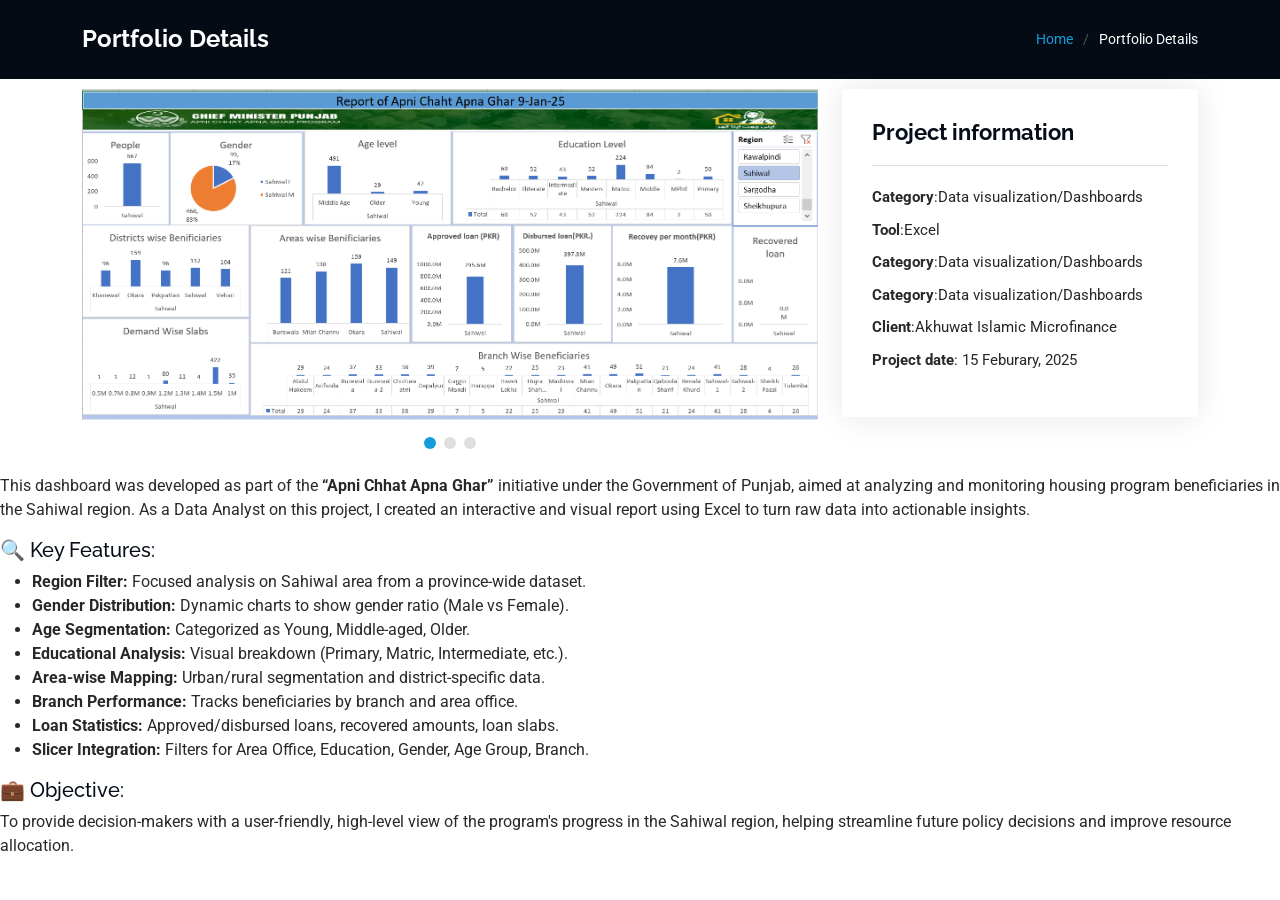
<file: portfolio-details.html>
<!DOCTYPE html>
<html lang="en">

<head>
  <meta charset="utf-8">
  <meta content="width=device-width, initial-scale=1.0" name="viewport">
  <title>Portfolio Details - iPortfolio Bootstrap Template</title>
  <meta content="" name="description">
  <meta content="" name="keywords">

  <!-- Favicons -->
  <link href="assets/img/favicon.png" rel="icon">
  <link href="assets/img/apple-touch-icon.png" rel="apple-touch-icon">

  <!-- Fonts -->
  <link href="https://fonts.googleapis.com" rel="preconnect">
  <link href="https://fonts.gstatic.com" rel="preconnect" crossorigin>
  <link
    href="https://fonts.googleapis.com/css2?family=Roboto:ital,wght@0,100;0,300;0,400;0,500;0,700;0,900;1,100;1,300;1,400;1,500;1,700;1,900&family=Poppins:ital,wght@0,100;0,200;0,300;0,400;0,500;0,600;0,700;0,800;0,900;1,100;1,200;1,300;1,400;1,500;1,600;1,700;1,800;1,900&family=Raleway:ital,wght@0,100;0,200;0,300;0,400;0,500;0,600;0,700;0,800;0,900;1,100;1,200;1,300;1,400;1,500;1,600;1,700;1,800;1,900&display=swap"
    rel="stylesheet">

  <!-- Vendor CSS Files -->
  <link href="assets/vendor/bootstrap/css/bootstrap.min.css" rel="stylesheet">
  <link href="assets/vendor/bootstrap-icons/bootstrap-icons.css" rel="stylesheet">
  <link href="assets/vendor/aos/aos.css" rel="stylesheet">
  <link href="assets/vendor/glightbox/css/glightbox.min.css" rel="stylesheet">
  <link href="assets/vendor/swiper/swiper-bundle.min.css" rel="stylesheet">

  <!-- Main CSS File -->
  <link href="assets/css/main.css" rel="stylesheet">

  <!-- =======================================================
  * Template Name: iPortfolio
  * Template URL: https://bootstrapmade.com/iportfolio-bootstrap-portfolio-websites-template/
  * Updated: Jun 29 2024 with Bootstrap v5.3.3
  * Author: BootstrapMade.com
  * License: https://bootstrapmade.com/license/
  ======================================================== -->
</head>

<body class="portfolio-details-page">

  <!-- <header id="header" class="header dark-background d-flex flex-column"> -->
  <i class="header-toggle d-xl-none bi bi-list"></i>

  <!-- <div class="profile-img">
      <img src="assets/img/my-profile-img.png" alt="" class="img-fluid rounded-circle">
    </div> -->

  <a href="index.html" class="logo d-flex align-items-center justify-content-center">
    <!-- Uncomment the line below if you also wish to use an image logo -->
    <!-- <img src="assets/img/logo.png" alt=""> -->
    <!-- <h1 class="sitename">M Asamullah Ulfat</h1> -->
  </a>

  <!-- <div class="social-links text-center">
      <a href="https://www.linkedin.com/in/m-a-ulfat/" class="linkedin"><i class="bi bi-linkedin"></i></a>
      <a href="https://www.instagram.com/m.a._ulfat/" class="instagram"><i class="bi bi-instagram"></i></a>
      <a href="https://x.com/MAUlfat7" class="twitter"><i class="bi bi-twitter-x"></i></a>
      <a href="https://www.facebook.com/profile.php?id=100086778335996" class="facebook"><i
          class="bi bi-facebook"></i></a>
      <a href="" class="tiktok"><i class="bi bi-tiktok"></i></a>

    </div> -->


  <!-- <nav id="navmenu" class="navmenu">
      <ul>
        <li><a href="#hero" class="active"><i class="bi bi-house navicon"></i>Home</a></li>
        <li><a href="#about"><i class="bi bi-person navicon"></i> About</a></li>
        <li><a href="#resume"><i class="bi bi-file-earmark-text navicon"></i> Resume</a></li>
        <li><a href="#portfolio"><i class="bi bi-images navicon"></i> Portfolio</a></li>
        <li><a href="#services"><i class="bi bi-hdd-stack navicon"></i> Services</a></li>
        <li><a href="#contact"><i class="bi bi-envelope navicon"></i> Contact</a></li>
      </ul>
    </nav> -->

  </header>

  <main class="main">

    <!-- Page Title -->
    <div class="page-title dark-background">
      <div class="container d-lg-flex justify-content-between align-items-center">
        <h1 class="mb-2 mb-lg-0">Portfolio Details</h1>
        <nav class="breadcrumbs">
          <ol>
            <li><a href="index.html">Home</a></li>
            <li class="current">Portfolio Details</li>
          </ol>
        </nav>
      </div>
    </div><!-- End Page Title -->

    <!-- Portfolio Details Section -->
    <section id="portfolio-details" class="portfolio-details section">

      <div class="container" data-aos="fade-up" data-aos-delay="100">

        <div class="row gy-4">

          <div class="col-lg-8">
            <div class="portfolio-details-slider swiper init-swiper">

              <script type="application/json" class="swiper-config">
                {
                  "loop": true,
                  "speed": 600,
                  "autoplay": {
                    "delay": 5000
                  },
                  "slidesPerView": "auto",
                  "pagination": {
                    "el": ".swiper-pagination",
                    "type": "bullets",
                    "clickable": true
                  }
                }
              </script>

              <div class="swiper-wrapper align-items-center">

                <div class="swiper-slide">
                  <img src="assets/img/portfolio/app-1.png" alt="">
                </div>

                <div class="swiper-slide">
                  <img src="assets/img/portfolio/app-2.png" alt="">
                </div>

                <div class="swiper-slide">
                  <img src="assets/img/portfolio/app-3.png" alt="">
                </div>



              </div>
              <div class="swiper-pagination"></div>
            </div>
          </div>

          <div class="col-lg-4">
            <div class="portfolio-info" data-aos="fade-up" data-aos-delay="200">
              <h3>Project information</h3>
              <ul>
                <li><strong>Category</strong>:Data visualization/Dashboards</li>
                <li><strong>Tool</strong>:Excel</li>
                <li><strong>Category</strong>:Data visualization/Dashboards</li>
                <li><strong>Category</strong>:Data visualization/Dashboards</li>

                <li><strong>Client</strong>:Akhuwat Islamic Microfinance</li>
                <li><strong>Project date</strong>: 15 Feburary, 2025</li>
              </ul>
            </div>
            <!-- <div class="portfolio-description" data-aos="fade-up" data-aos-delay="300"> -->

              
          </div>
        </div>
      </div>
      </div>
    </section>


    </div>
    </div>

    </div>

    </div>

    </section><!-- /Portfolio Details Section -->
    <p>
      This dashboard was developed as part of the <strong>“Apni Chhat Apna Ghar”</strong>
      initiative under the Government of Punjab, aimed at analyzing and monitoring housing program
      beneficiaries in the Sahiwal region. As a Data Analyst on this project, I created an
      interactive and visual report using Excel to turn raw data into actionable insights.
    </p>

    <h5>🔍 Key Features:</h5>
    <ul>
      <li><strong>Region Filter:</strong> Focused analysis on Sahiwal area from a province-wide
        dataset.</li>
      <li><strong>Gender Distribution:</strong> Dynamic charts to show gender ratio (Male vs
        Female).</li>
      <li><strong>Age Segmentation:</strong> Categorized as Young, Middle-aged, Older.</li>
      <li><strong>Educational Analysis:</strong> Visual breakdown (Primary, Matric, Intermediate,
        etc.).</li>
      <li><strong>Area-wise Mapping:</strong> Urban/rural segmentation and district-specific data.
      </li>
      <li><strong>Branch Performance:</strong> Tracks beneficiaries by branch and area office.
      </li>
      <li><strong>Loan Statistics:</strong> Approved/disbursed loans, recovered amounts, loan
        slabs.</li>
      <li><strong>Slicer Integration:</strong> Filters for Area Office, Education, Gender, Age
        Group, Branch.</li>
    </ul>

    <h5>💼 Objective:</h5>
    <p>
      To provide decision-makers with a user-friendly, high-level view of the program's progress
      in the Sahiwal region, helping streamline future policy decisions and improve resource
      allocation.
    </p>

  </main>



  <!-- Scroll Top -->
  <a href="#" id="scroll-top" class="scroll-top d-flex align-items-center justify-content-center"><i
      class="bi bi-arrow-up-short"></i></a>

  <!-- Preloader -->
  <div id="preloader"></div>

  <!-- Vendor JS Files -->
  <script src="assets/vendor/bootstrap/js/bootstrap.bundle.min.js"></script>
  <script src="assets/vendor/php-email-form/validate.js"></script>
  <script src="assets/vendor/aos/aos.js"></script>
  <script src="assets/vendor/typed.js/typed.umd.js"></script>
  <script src="assets/vendor/purecounter/purecounter_vanilla.js"></script>
  <script src="assets/vendor/waypoints/noframework.waypoints.js"></script>
  <script src="assets/vendor/glightbox/js/glightbox.min.js"></script>
  <script src="assets/vendor/imagesloaded/imagesloaded.pkgd.min.js"></script>
  <script src="assets/vendor/isotope-layout/isotope.pkgd.min.js"></script>
  <script src="assets/vendor/swiper/swiper-bundle.min.js"></script>

  <!-- Main JS File -->
  <script src="assets/js/main.js"></script>

</body>

</html>
</file>
<file: assets/css/main.css>
/**
* Template Name: iPortfolio
* Template URL: https://bootstrapmade.com/iportfolio-bootstrap-portfolio-websites-template/
* Updated: Jun 29 2024 with Bootstrap v5.3.3
* Author: BootstrapMade.com
* License: https://bootstrapmade.com/license/
*/

/*--------------------------------------------------------------
# Font & Color Variables
# Help: https://bootstrapmade.com/color-system/
--------------------------------------------------------------*/
/* Fonts */
:root {
  --default-font: "Roboto",  system-ui, -apple-system, "Segoe UI", Roboto, "Helvetica Neue", Arial, "Noto Sans", "Liberation Sans", sans-serif, "Apple Color Emoji", "Segoe UI Emoji", "Segoe UI Symbol", "Noto Color Emoji";
  --heading-font: "Raleway",  sans-serif;
  --nav-font: "Poppins",  sans-serif;
}

/* Global Colors - The following color variables are used throughout the website. Updating them here will change the color scheme of the entire website */
:root { 
  --background-color: #ffffff; /* Background color for the entire website, including individual sections */
  --default-color: #272829; /* Default color used for the majority of the text content across the entire website */
  --heading-color: #050d18; /* Color for headings, subheadings and title throughout the website */
  --accent-color: #149ddd; /* Accent color that represents your brand on the website. It's used for buttons, links, and other elements that need to stand out */
  --surface-color: #ffffff; /* The surface color is used as a background of boxed elements within sections, such as cards, icon boxes, or other elements that require a visual separation from the global background. */
  --contrast-color: #ffffff; /* Contrast color for text, ensuring readability against backgrounds of accent, heading, or default colors. */
}

/* Nav Menu Colors - The following color variables are used specifically for the navigation menu. They are separate from the global colors to allow for more customization options */
:root {
  --nav-color: #a8a9b4;  /* The default color of the main navmenu links */
  --nav-hover-color: #ffffff; /* Applied to main navmenu links when they are hovered over or active */
  --nav-mobile-background-color: #040b14; /* Used as the background color for mobile navigation menu */
  --nav-dropdown-background-color: #040b14; /* Used as the background color for dropdown items that appear when hovering over primary navigation items */
  --nav-dropdown-color: #a8a9b4; /* Used for navigation links of the dropdown items in the navigation menu. */
  --nav-dropdown-hover-color: #ffffff; /* Similar to --nav-hover-color, this color is applied to dropdown navigation links when they are hovered over. */
}

/* Color Presets - These classes override global colors when applied to any section or element, providing reuse of the sam color scheme. */

.light-background {
  --background-color: #f4fafd;
  --surface-color: #ffffff;
}

.dark-background {
  --background-color: #040b14;
  --default-color: #ffffff;
  --heading-color: #ffffff;
  --surface-color: #151f2b;
  --contrast-color: #ffffff;
}

/* Smooth scroll */
:root {
  scroll-behavior: smooth;
}

/*--------------------------------------------------------------
# General Styling & Shared Classes
--------------------------------------------------------------*/
body {
  color: var(--default-color);
  background-color: var(--background-color);
  font-family: var(--default-font);
}

a {
  color: var(--accent-color);
  text-decoration: none;
  transition: 0.3s;
}

a:hover {
  color: color-mix(in srgb, var(--accent-color), transparent 25%);
  text-decoration: none;
}

h1,
h2,
h3,
h4,
h5,
h6 {
  color: var(--heading-color);
  font-family: var(--heading-font);
}

/* PHP Email Form Messages
------------------------------*/
.php-email-form .error-message {
  display: none;
  background: #df1529;
  color: #ffffff;
  text-align: left;
  padding: 15px;
  margin-bottom: 24px;
  font-weight: 600;
}

.php-email-form .sent-message {
  display: none;
  color: #ffffff;
  background: #059652;
  text-align: center;
  padding: 15px;
  margin-bottom: 24px;
  font-weight: 600;
}

.php-email-form .loading {
  display: none;
  background: var(--surface-color);
  text-align: center;
  padding: 15px;
  margin-bottom: 24px;
}

.php-email-form .loading:before {
  content: "";
  display: inline-block;
  border-radius: 50%;
  width: 24px;
  height: 24px;
  margin: 0 10px -6px 0;
  border: 3px solid var(--accent-color);
  border-top-color: var(--surface-color);
  animation: php-email-form-loading 1s linear infinite;
}

@keyframes php-email-form-loading {
  0% {
    transform: rotate(0deg);
  }

  100% {
    transform: rotate(360deg);
  }
}

/*--------------------------------------------------------------
# Global Header
--------------------------------------------------------------*/
.header {
  color: var(--default-color);
  background-color: var(--background-color);
  position: fixed;
  top: 0;
  left: 0;
  bottom: 0;
  padding: 0 15px;
  width: 300px;
  transition: all ease-in-out 0.3s;
  overflow-y: auto;
  z-index: 997;
  border-right: 1px solid color-mix(in srgb, var(--default-color), transparent 90%);
}

.header .profile-img img {
  margin: 15px auto;
  display: block;
  width: 120px;
  border: 8px solid color-mix(in srgb, var(--default-color), transparent 85%);
}

.header .logo {
  line-height: 1;
  margin-bottom: 15px;
}

.header .logo img {
  max-height: 32px;
  margin-right: 8px;
}

.header .logo h1 {
  font-size: 18px;
  margin: 0;
  font-weight: 700;
  color: var(--heading-color);
}

.header .social-links {
  margin: 0 0 20px 0;
}

.header .social-links a {
  font-size: 16px;
  display: inline-flex;
  align-items: center;
  justify-content: center;
  background: color-mix(in srgb, var(--default-color), transparent 90%);
  color: var(--default-color);
  margin: 0 2px;
  border-radius: 50%;
  text-align: center;
  width: 40px;
  height: 40px;
  transition: 0.3s;
}

.header .social-links a:hover {
  color: var(--contrast-color);
  background: var(--accent-color);
}

@media (min-width: 1200px) {

  .header~main,
  .header~#footer {
    margin-left: 300px;
  }
}

@media (max-width: 1199px) {
  .header {
    left: 100%;
  }
}

.header.header-show {
  left:1px;
}

.header .header-toggle {
  color: var(--contrast-color);
  background-color: var(--accent-color);
  font-size: 22px;
  display: flex;
  align-items: center;
  justify-content: center;
  width: 40px;
  height: 40px;
  border-radius: 0%;
  cursor: pointer;
  position: fixed;
  top: 15px;
  right: 15px;
  z-index: 9999;
  transition: background-color 0.3s;
}

.header .header-toggle:hover {
  color: var(--contrast-color);
  background-color: color-mix(in srgb, var(--accent-color) 90%, white 15%);
}

/*--------------------------------------------------------------
# Navigation Menu
--------------------------------------------------------------*/
.mobile-nav-toggle {
  display: none;
}

.navmenu {
  padding: 0;
  z-index: 9997;
}

.navmenu ul {
  list-style: none;
  padding: 0 0 20px 0;
  margin: 0;
}

.navmenu a,
.navmenu a:focus {
  color: var(--nav-color);
  padding: 15px 10px;
  font-family: var(--nav-font);
  font-size: 16px;
  font-weight: 400;
  display: flex;
  align-items: center;
  white-space: nowrap;
  transition: 0.3s;
  width: 100%;
}

.navmenu a .navicon,
.navmenu a:focus .navicon {
  font-size: 20px;
  margin-right: 10px;
}

.navmenu a .toggle-dropdown,
.navmenu a:focus .toggle-dropdown {
  font-size: 12px;
  line-height: 0;
  margin-left: auto;
  width: 30px;
  height: 30px;
  display: flex;
  align-items: center;
  justify-content: center;
  border-radius: 50%;
  transition: 0.3s;
  flex-shrink: 0;
  background-color: color-mix(in srgb, var(--accent-color), transparent 90%);
}

.navmenu a .toggle-dropdown:hover,
.navmenu a:focus .toggle-dropdown:hover {
  background-color: var(--accent-color);
  color: var(--contrast-color);
}

.navmenu a:hover,
.navmenu .active,
.navmenu .active:focus {
  color: var(--nav-hover-color);
}

.navmenu a:hover .navicon,
.navmenu .active .navicon,
.navmenu .active:focus .navicon {
  color: var(--accent-color);
}

.navmenu .active .toggle-dropdown,
.navmenu .active:focus .toggle-dropdown {
  background-color: var(--accent-color);
  color: var(--contrast-color);
  transform: rotate(180deg);
}

.navmenu .dropdown {
  display: block;
}

.navmenu .dropdown a,
.navmenu .dropdown a:focus {
  color: --nav-dropdown-color;
}

.navmenu .dropdown a:hover,
.navmenu .dropdown .active,
.navmenu .dropdown .active:focus {
  color: var(--nav-dropdown-hover-color);
}

.navmenu .dropdown ul {
  position: static;
  display: none;
  z-index: 99;
  padding: 5px 10px;
  margin: 5px 10px;
  background-color: var(--nav-dropdown-background-color);
  border: 1px solid color-mix(in srgb, var(--default-color), transparent 90%);
  box-shadow: none;
  transition: all 0.5s ease-in-out;
}

.navmenu .dropdown ul ul {
  background-color: rgba(33, 37, 41, 0.1);
}

.navmenu .dropdown>.dropdown-active {
  display: block;
  background-color: rgba(33, 37, 41, 0.03);
}

/*--------------------------------------------------------------
# Global Footer
--------------------------------------------------------------*/
.footer {
  color: var(--default-color);
  background-color: var(--background-color);
  font-size: 14px;
  padding: 40px 0;
  position: relative;
  border-top: 1px solid color-mix(in srgb, var(--default-color), transparent 90%);
}

.footer .copyright p {
  margin-bottom: 0;
}

.footer .credits {
  margin-top: 4px;
  font-size: 13px;
  text-align: center;
}

/*--------------------------------------------------------------
# Preloader
--------------------------------------------------------------*/
#preloader {
  position: fixed;
  inset: 0;
  z-index: 999999;
  overflow: hidden;
  background: var(--background-color);
  transition: all 0.6s ease-out;
}

#preloader:before {
  content: "";
  position: fixed;
  top: calc(50% - 30px);
  left: calc(50% - 30px);
  border: 6px solid #ffffff;
  border-color: var(--accent-color) transparent var(--accent-color) transparent;
  border-radius: 50%;
  width: 60px;
  height: 60px;
  animation: animate-preloader 1.5s linear infinite;
}

@keyframes animate-preloader {
  0% {
    transform: rotate(0deg);
  }

  100% {
    transform: rotate(360deg);
  }
}

/*--------------------------------------------------------------
# Scroll Top Button
--------------------------------------------------------------*/
.scroll-top {
  position: fixed;
  visibility: hidden;
  opacity: 0;
  right: 15px;
  bottom: -15px;
  z-index: 99999;
  background-color: var(--accent-color);
  width: 44px;
  height: 44px;
  border-radius: 50px;
  transition: all 0.4s;
}

.scroll-top i {
  font-size: 24px;
  color: var(--contrast-color);
  line-height: 0;
}

.scroll-top:hover {
  background-color: color-mix(in srgb, var(--accent-color), transparent 20%);
  color: var(--contrast-color);
}

.scroll-top.active {
  visibility: visible;
  opacity: 1;
  bottom: 15px;
}

/*--------------------------------------------------------------
# Disable aos animation delay on mobile devices
--------------------------------------------------------------*/
@media screen and (max-width: 768px) {
  [data-aos-delay] {
    transition-delay: 0 !important;
  }
}

/*--------------------------------------------------------------
# Global Page Titles & Breadcrumbs
--------------------------------------------------------------*/
.page-title {
  color: var(--default-color);
  background-color: var(--background-color);
  padding: 25px 0;
  position: relative;
}

.page-title h1 {
  font-size: 24px;
  font-weight: 700;
}

.page-title .breadcrumbs ol {
  display: flex;
  flex-wrap: wrap;
  list-style: none;
  padding: 0;
  margin: 0;
  font-size: 14px;
  font-weight: 400;
}

.page-title .breadcrumbs ol li+li {
  padding-left: 10px;
}

.page-title .breadcrumbs ol li+li::before {
  content: "/";
  display: inline-block;
  padding-right: 10px;
  color: color-mix(in srgb, var(--default-color), transparent 70%);
}

/*--------------------------------------------------------------
# Global Sections
--------------------------------------------------------------*/
section,
.section {
  color: var(--default-color);
  background-color: var(--background-color);
  padding: 10px 0;
  overflow: clip;
}

/*--------------------------------------------------------------
# Global Section Titles
--------------------------------------------------------------*/
.section-title {
  padding-bottom:20px;
  position: relative;
}

.section-title h2 {
  font-size: 32px;
  font-weight: 700;
  margin-bottom: 10px;
  padding-bottom: 10px;
  position: relative;
}

.section-title h2:after {
  content: "";
  position: absolute;
  display: block;
  width: 50px;
  height: 3px;
  background: var(--accent-color);
  left: 0;
  bottom: 0;
}

.section-title p {
  margin-bottom: 0;
}

/*--------------------------------------------------------------
# Hero Section
--------------------------------------------------------------*/
.hero {
  width: 100%;
  min-height: 100vh;
  position: relative;
  padding: 80px 0;
  display: flex;
  align-items: center;
  justify-content: center;
  margin-bottom: 0px;
}

.hero img {
  position: absolute;
  inset: 0;
  display: block;
  width: 100%;
  height: 100%;
  object-fit: cover;
  z-index: 1;
}

.hero:before {
  content: "";
  background: color-mix(in srgb, var(--background-color), transparent 70%);
  position: absolute;
  inset: 0;
  z-index: 2;
}

.hero .container {
  position: relative;
  z-index: 3;
}

.hero h2 {
  margin: 0;
  font-size: 40px;
  font-weight: 700;
  margin-top: 345px;
}

.hero p {
  margin: 5px 0 0 0;
  font-size: 26px;
}

.hero p span {
  letter-spacing: 1px;
  border-bottom: 2px solid var(--accent-color);
}

.hero .social-links {
  margin-top: 25px;
}

.hero .social-links a {
  font-size: 24px;
  display: inline-block;
  color: color-mix(in srgb, var(--default-color), transparent 50%);
  line-height: 1;
  margin-right: 20px;
  transition: 0.3s;
}

.hero .social-links a:hover {
  color: var(--accent-color);
}

@media (max-width: 768px) {
  .hero h2 {
    font-size: 32px;
  }

  .hero p {
    font-size: 20px;
  }
}

/*--------------------------------------------------------------
# About Section
--------------------------------------------------------------*/
.about .content h2 {
  font-weight: 700;
  font-size: 24px;
}

.about .content ul {
  list-style: none;
  padding: 0;
}

.about .content ul li {
  margin-bottom: 20px;
  display:flex;
  align-items:right;
}

.about .content ul strong {
  margin-right: 10px;
}

.about .content ul i {
  font-size: 16px;
  margin-right: 5px;
  color: var(--accent-color);
  line-height: 0;
}

/*--------------------------------------------------------------
# Stats Section
--------------------------------------------------------------*/
.stats .stats-item {
  padding: 30px;
  width: 100%;
}

.stats .stats-item i {
  color: var(--accent-color);
  display: block;
  font-size: 44px;
  float: left;
  line-height: 0;
}

.stats .stats-item .purecounter {
  color: var(--heading-color);
  font-size: 48px;
  line-height: 40px;
  display: block;
  font-weight: 700;
  margin-left: 60px;
}

.stats .stats-item p {
  color: color-mix(in srgb, var(--default-color), transparent 40%);
  padding: 15px 0 0 0;
  margin: 0 0 0 60px;
  font-family: var(--heading-font);
  font-size: 14px;
}

/*--------------------------------------------------------------
# Skills Section
--------------------------------------------------------------*/
.skills .progress {
  height: 60px;
  display: block;
  background: none;
  border-radius: 0;
}

.skills .progress .skill {
  color: var(--heading-color);
  padding: 0;
  margin: 0 0 6px 0;
  text-transform: uppercase;
  display: block;
  font-weight: 600;
  font-family: var(--heading-font);
}

.skills .progress .skill .val {
  float: right;
  font-style: normal;
}

.skills .progress-bar-wrap {
  background: color-mix(in srgb, var(--default-color), transparent 90%);
  height: 10px;
}

.skills .progress-bar {
  width: 1px;
  height: 10px;
  transition: 0.9s;
  background-color: var(--accent-color);
}

/*--------------------------------------------------------------
# Resume Section
--------------------------------------------------------------*/
.resume .resume-title {
  color: var(--heading-color);
  font-size: 26px;
  font-weight: 700;
  margin-top: 20px;
  margin-bottom: 20px;
}

.resume .resume-item {
  padding: 0 0 20px 20px;
  margin-top: -2px;
  border-left: 2px solid var(--accent-color);
  position: relative;
}

.resume .resume-item h4 {
  line-height: 18px;
  font-size: 18px;
  font-weight: 600;
  text-transform: uppercase;
  color: color-mix(in srgb, var(--default-color), transparent 20%);
  margin-bottom: 10px;
}

.resume .resume-item h5 {
  font-size: 16px;
  padding: 5px 15px;
  display: inline-block;
  font-weight: 600;
  margin-bottom: 10px;
}

.resume .resume-item ul {
  padding-left: 20px;
}

.resume .resume-item ul li {
  padding-bottom: 10px;
}

.resume .resume-item:last-child {
  padding-bottom: 0;
}

.resume .resume-item::before {
  content: "";
  position: absolute;
  width: 16px;
  height: 16px;
  border-radius: 50px;
  left: -9px;
  top: 0;
  background: var(--background-color);
  border: 2px solid var(--accent-color);
}

/*--------------------------------------------------------------
# Portfolio Section
--------------------------------------------------------------*/
.portfolio .portfolio-filters {
  padding: 0;
  margin: 0 auto 20px auto;
  list-style: none;
  text-align: center;
}

.portfolio .portfolio-filters li {
  cursor: pointer;
  display: inline-block;
  padding: 0;
  font-size: 14px;
  font-weight: 400;
  margin: 0 10px;
  line-height: 1;
  text-transform: uppercase;
  margin-bottom: 10px;
  transition: all 0.3s ease-in-out;
}

.portfolio .portfolio-filters li:hover,
.portfolio .portfolio-filters li.filter-active {
  color: var(--accent-color);
}

.portfolio .portfolio-filters li:first-child {
  margin-left: 0;
}

.portfolio .portfolio-filters li:last-child {
  margin-right: 0;
}

@media (max-width: 575px) {
  .portfolio .portfolio-filters li {
    font-size: 14px;
    margin: 0 5px;
  }
}

.portfolio .portfolio-content {
  position: relative;
  overflow: hidden;
}

.portfolio .portfolio-content img {
  transition: 0.3s;
}

.portfolio .portfolio-content .portfolio-info {
  opacity: 0;
  position: absolute;
  inset: 0;
  z-index: 3;
  transition: all ease-in-out 0.3s;
  background: rgba(0, 0, 0, 0.6);
  padding: 15px;
}

.portfolio .portfolio-content .portfolio-info h4 {
  font-size: 14px;
  padding: 5px 10px;
  font-weight: 400;
  color: #ffffff;
  display: inline-block;
  background-color: var(--accent-color);
}

.portfolio .portfolio-content .portfolio-info p {
  position: absolute;
  bottom: 10px;
  text-align: center;
  display: inline-block;
  left: 0;
  right: 0;
  font-size: 16px;
  font-weight: 600;
  color: rgba(255, 255, 255, 0.8);
}

.portfolio .portfolio-content .portfolio-info .preview-link,
.portfolio .portfolio-content .portfolio-info .details-link {
  position: absolute;
  left: calc(50% - 40px);
  font-size: 26px;
  top: calc(50% - 14px);
  color: #fff;
  transition: 0.3s;
  line-height: 1.2;
}

.portfolio .portfolio-content .portfolio-info .preview-link:hover,
.portfolio .portfolio-content .portfolio-info .details-link:hover {
  color: var(--accent-color);
}

.portfolio .portfolio-content .portfolio-info .details-link {
  left: 50%;
  font-size: 34px;
  line-height: 0;
}

.portfolio .portfolio-content:hover .portfolio-info {
  opacity: 1;
}

.portfolio .portfolio-content:hover img {
  transform: scale(1.1);
}

/*--------------------------------------------------------------
# Services Section
--------------------------------------------------------------*/
.services .service-item {
  position: relative;
}

.services .service-item .icon {
  background: var(--accent-color);
  display: flex;
  align-items: center;
  justify-content: center;
  width: 54px;
  height: 54px;
  border-radius: 50%;
  transition: 0.5s;
  border: 1px solid var(--accent-color);
  margin-right: 20px;
}

.services .service-item .icon i {
  color: var(--contrast-color);
  font-size: 24px;
  line-height: 0;
}

.services .service-item:hover .icon {
  background: var(--surface-color);
}

.services .service-item:hover .icon i {
  color: var(--accent-color);
}

.services .service-item .title {
  font-weight: 700;
  margin-bottom: 15px;
  font-size: 18px;
}

.services .service-item .title a {
  color: var(--heading-color);
}

.services .service-item .title a:hover {
  color: var(--accent-color);
}

.services .service-item .description {
  line-height: 24px;
  font-size: 14px;
}

/*--------------------------------------------------------------
# Testimonials Section
--------------------------------------------------------------*/
.testimonials .testimonials-carousel,
.testimonials .testimonials-slider {
  overflow: hidden;
}

.testimonials .testimonial-item {
  box-sizing: content-box;
  text-align: center;
  min-height: 320px;
}

.testimonials .testimonial-item .testimonial-img {
  width: 90px;
  border-radius: 50%;
  margin: 0 auto;
}

.testimonials .testimonial-item h3 {
  font-size: 18px;
  font-weight: bold;
  margin: 10px 0 5px 0;
}

.testimonials .testimonial-item h4 {
  font-size: 14px;
  color: color-mix(in srgb, var(--default-color), transparent 20%);
  margin: 0;
}

.testimonials .testimonial-item .quote-icon-left,
.testimonials .testimonial-item .quote-icon-right {
  color: color-mix(in srgb, var(--accent-color), transparent 40%);
  font-size: 26px;
  line-height: 0;
}

.testimonials .testimonial-item .quote-icon-left {
  display: inline-block;
  left: -5px;
  position: relative;
}

.testimonials .testimonial-item .quote-icon-right {
  display: inline-block;
  right: -5px;
  position: relative;
  top: 10px;
  transform: scale(-1, -1);
}

.testimonials .testimonial-item p {
  font-style: italic;
  margin: 0 15px 15px 15px;
  padding: 20px;
  background-color: var(--surface-color);
  position: relative;
  margin-bottom: 35px;
  border-radius: 6px;
  box-shadow: 0px 2px 15px rgba(0, 0, 0, 0.1);
}

.testimonials .testimonial-item p::after {
  content: "";
  width: 0;
  height: 0;
  border-top: 20px solid var(--surface-color);
  border-right: 20px solid transparent;
  border-left: 20px solid transparent;
  position: absolute;
  bottom: -20px;
  left: calc(50% - 20px);
}

.testimonials .swiper-wrapper {
  height: auto;
}

.testimonials .swiper-pagination {
  margin-top: 40px;
  position: relative;
}

.testimonials .swiper-pagination .swiper-pagination-bullet {
  width: 12px;
  height: 12px;
  background-color: var(--background-color);
  opacity: 1;
  border: 1px solid var(--accent-color);
}

.testimonials .swiper-pagination .swiper-pagination-bullet-active {
  background-color: var(--accent-color);
}

/*--------------------------------------------------------------
# Contact Section
--------------------------------------------------------------*/
.contact .info-wrap {
  background-color: var(--surface-color);
  box-shadow: 0px 0px 20px rgba(0, 0, 0, 0.1);
  padding: 30px;
}

@media (max-width: 575px) {
  .contact .info-wrap {
    padding: 20px;
  }
}

.contact .info-item {
  margin-bottom: 40px;
}

.contact .info-item i {
  font-size: 20px;
  color: var(--accent-color);
  background: color-mix(in srgb, var(--accent-color), transparent 92%);
  width: 44px;
  height: 44px;
  display: flex;
  justify-content: center;
  align-items: center;
  border-radius: 50px;
  transition: all 0.3s ease-in-out;
  margin-right: 15px;
}

.contact .info-item h3 {
  padding: 0;
  font-size: 18px;
  font-weight: 700;
  margin-bottom: 5px;
}

.contact .info-item p {
  padding: 0;
  margin-bottom: 0;
  font-size: 14px;
}

.contact .info-item:hover i {
  background: var(--accent-color);
  color: var(--contrast-color);
}

.contact .php-email-form {
  background-color: var(--surface-color);
  height: 100%;
  padding: 30px;
  box-shadow: 0px 0px 20px rgba(0, 0, 0, 0.1);
}

@media (max-width: 575px) {
  .contact .php-email-form {
    padding: 20px;
  }
}

.contact .php-email-form input[type=text],
.contact .php-email-form input[type=email],
.contact .php-email-form textarea {
  font-size: 14px;
  padding: 10px 15px;
  box-shadow: none;
  border-radius: 0;
  color: var(--default-color);
  background-color: var(--surface-color);
  border-color: color-mix(in srgb, var(--default-color), transparent 80%);
}

.contact .php-email-form input[type=text]:focus,
.contact .php-email-form input[type=email]:focus,
.contact .php-email-form textarea:focus {
  border-color: var(--accent-color);
}

.contact .php-email-form input[type=text]::placeholder,
.contact .php-email-form input[type=email]::placeholder,
.contact .php-email-form textarea::placeholder {
  color: color-mix(in srgb, var(--default-color), transparent 70%);
}

.contact .php-email-form button[type=submit] {
  color: var(--contrast-color);
  background: var(--accent-color);
  border: 0;
  padding: 10px 30px;
  transition: 0.4s;
  border-radius: 50px;
}

.contact .php-email-form button[type=submit]:hover {
  background: color-mix(in srgb, var(--accent-color), transparent 25%);
}

/*--------------------------------------------------------------
# Portfolio Details Section
--------------------------------------------------------------*/
.portfolio-details .portfolio-details-slider img {
  width: 100%;
}

.portfolio-details .portfolio-details-slider .swiper-pagination {
  margin-top: 20px;
  position: relative;
}

.portfolio-details .portfolio-details-slider .swiper-pagination .swiper-pagination-bullet {
  width: 12px;
  height: 12px;
  background-color: color-mix(in srgb, var(--default-color), transparent 85%);
  opacity: 1;
}

.portfolio-details .portfolio-details-slider .swiper-pagination .swiper-pagination-bullet-active {
  background-color: var(--accent-color);
}

.portfolio-details .portfolio-info {
  padding: 30px;
  box-shadow: 0px 0 30px rgba(0, 0, 0, 0.1);
}

.portfolio-details .portfolio-info h3 {
  font-size: 22px;
  font-weight: 700;
  margin-bottom: 20px;
  padding-bottom: 20px;
  border-bottom: 1px solid color-mix(in srgb, var(--default-color), transparent 85%);
}

.portfolio-details .portfolio-info ul {
  list-style: none;
  padding: 0;
  font-size: 15px;
}

.portfolio-details .portfolio-info ul li+li {
  margin-top: 10px;
}

.portfolio-details .portfolio-description {
  padding-top: 30px;
}

.portfolio-details .portfolio-description h2 {
  font-size: 26px;
  font-weight: 700;
  margin-bottom: 20px;
}

.portfolio-details .portfolio-description p {
  padding: 0;
  color: color-mix(in srgb, var(--default-color), transparent 30%);
}

/*--------------------------------------------------------------
# Service Details Section
--------------------------------------------------------------*/
.service-details .services-list {
  padding: 10px 30px;
  border: 1px solid color-mix(in srgb, var(--default-color), transparent 90%);
  margin-bottom: 20px;
}

.service-details .services-list a {
  display: block;
  line-height: 1;
  padding: 8px 0 8px 15px;
  border-left: 3px solid color-mix(in srgb, var(--default-color), transparent 70%);
  margin: 20px 0;
  color: color-mix(in srgb, var(--default-color), transparent 20%);
  transition: 0.3s;
}

.service-details .services-list a.active {
  color: var(--heading-color);
  font-weight: 700;
  border-color: var(--accent-color);
}

.service-details .services-list a:hover {
  border-color: var(--accent-color);
}

.service-details .services-img {
  margin-bottom: 20px;
}

.service-details h3 {
  font-size: 26px;
  font-weight: 700;
}

.service-details h4 {
  font-size: 20px;
  font-weight: 700;
}

.service-details p {
  font-size: 15px;
}

.service-details ul {
  list-style: none;
  padding: 0;
  font-size: 15px;
}

.service-details ul li {
  padding: 5px 0;
  display: flex;
  align-items: center;
}

.service-details ul i {
  font-size: 20px;
  margin-right: 8px;
  color: var(--accent-color);
}

/*--------------------------------------------------------------
# Starter Section Section
--------------------------------------------------------------*/
</file>
